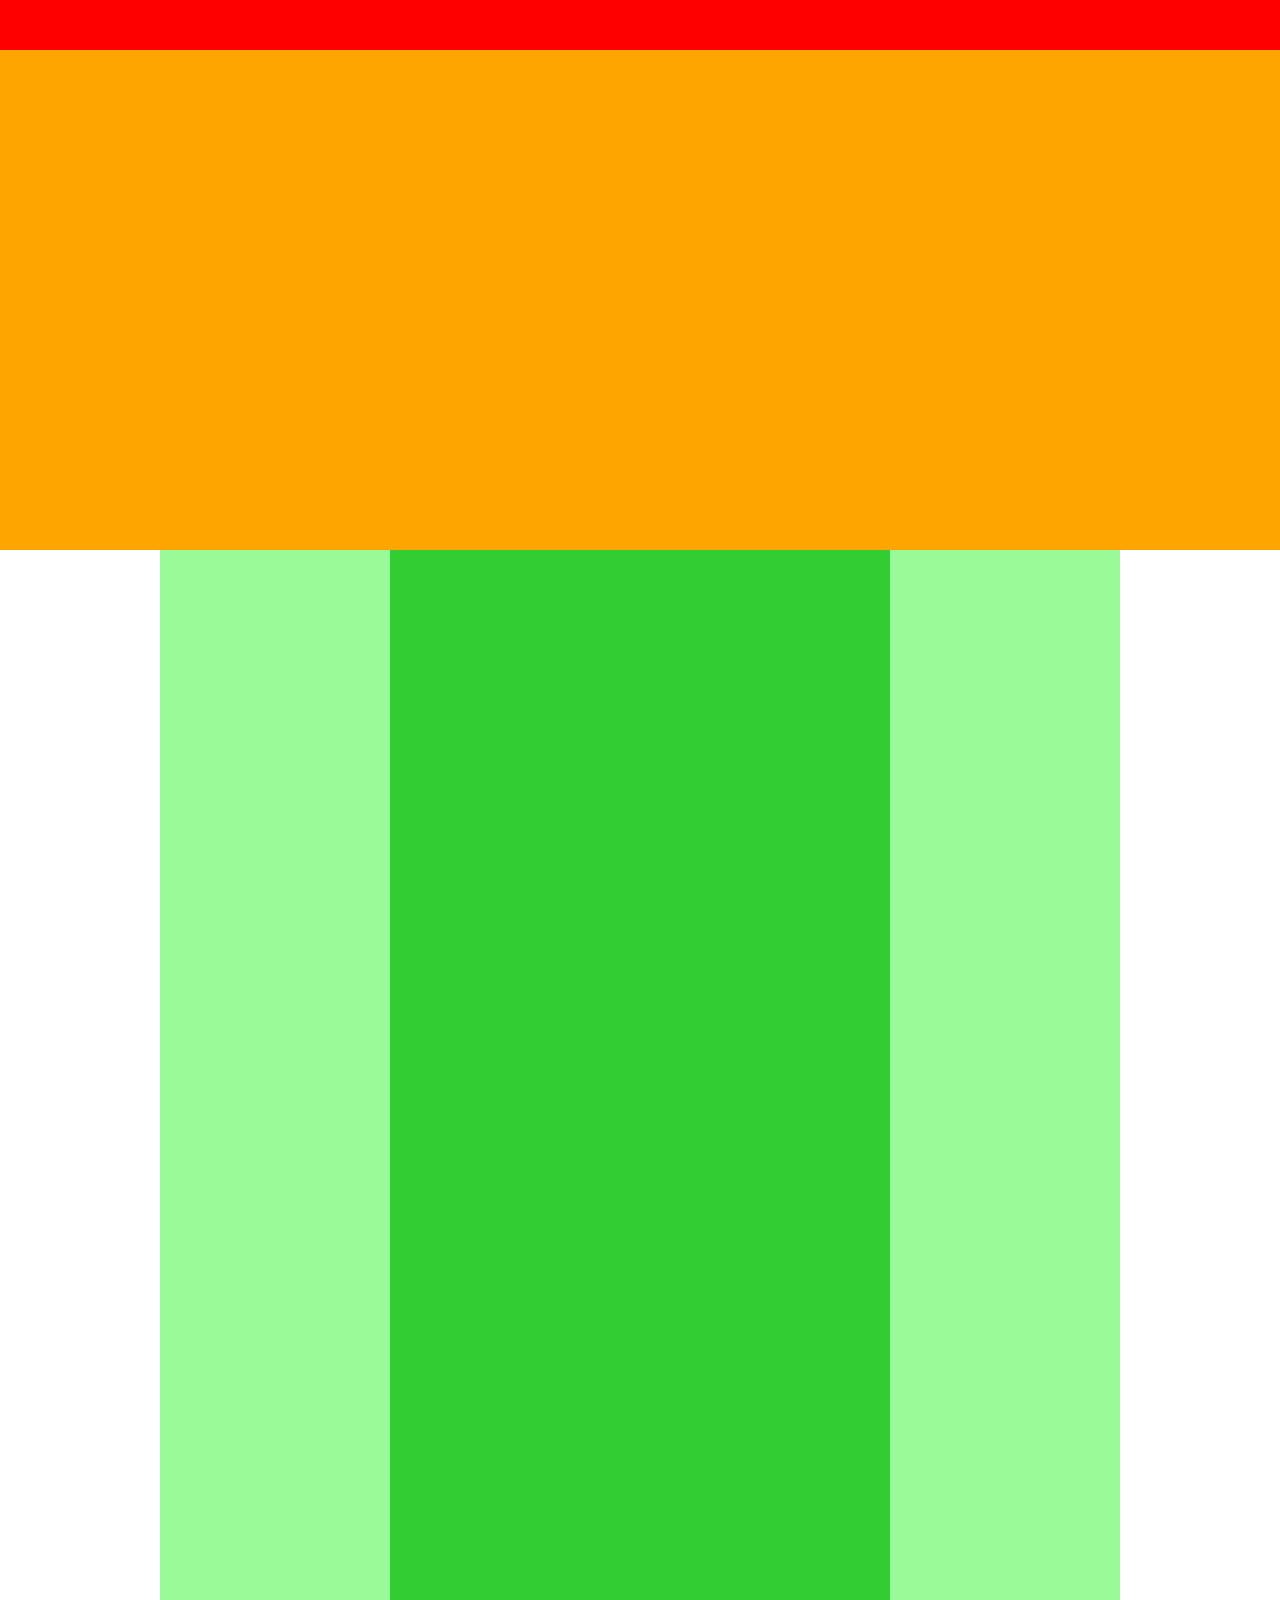
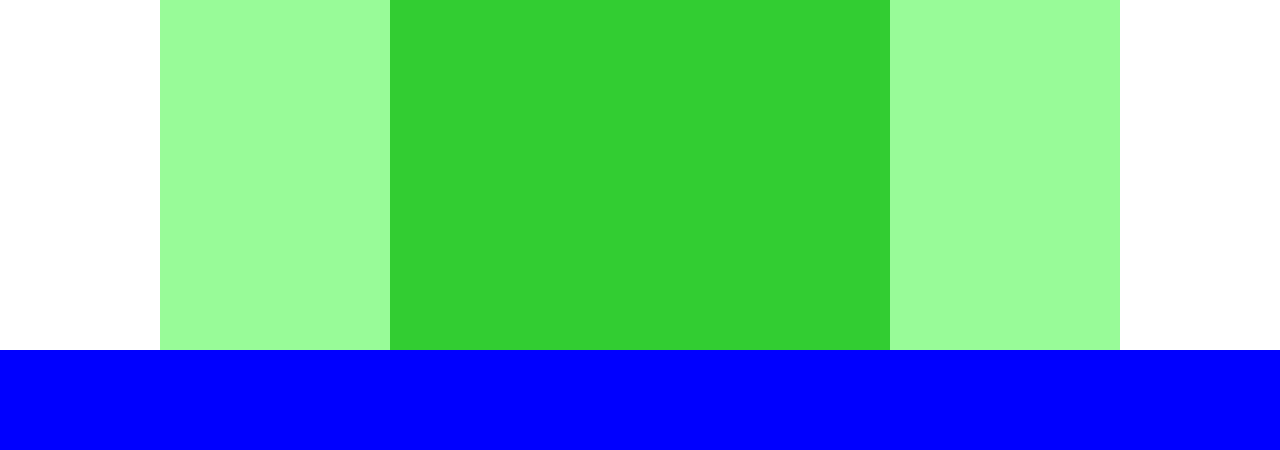
<file: capter4/index.html>
<!DOCTYPE html>
<html lang="ja">
  <head>
    <meta charset="UTF-8" />
    <!-- CSSファイルの読み込み -->
    <link rel="stylesheet" href="style.css" />
    <title>4章HTML演習</title>
  </head>

  <body>
      <div class= "header"></div>
      <div class= "main-visual"></div>
      <div class= "main">
          <div class="blog">
            <div class="sidebar"></div>  
          </div>
      </div>
      <div class= "footer"></div>
  </body>
</html>
</file>
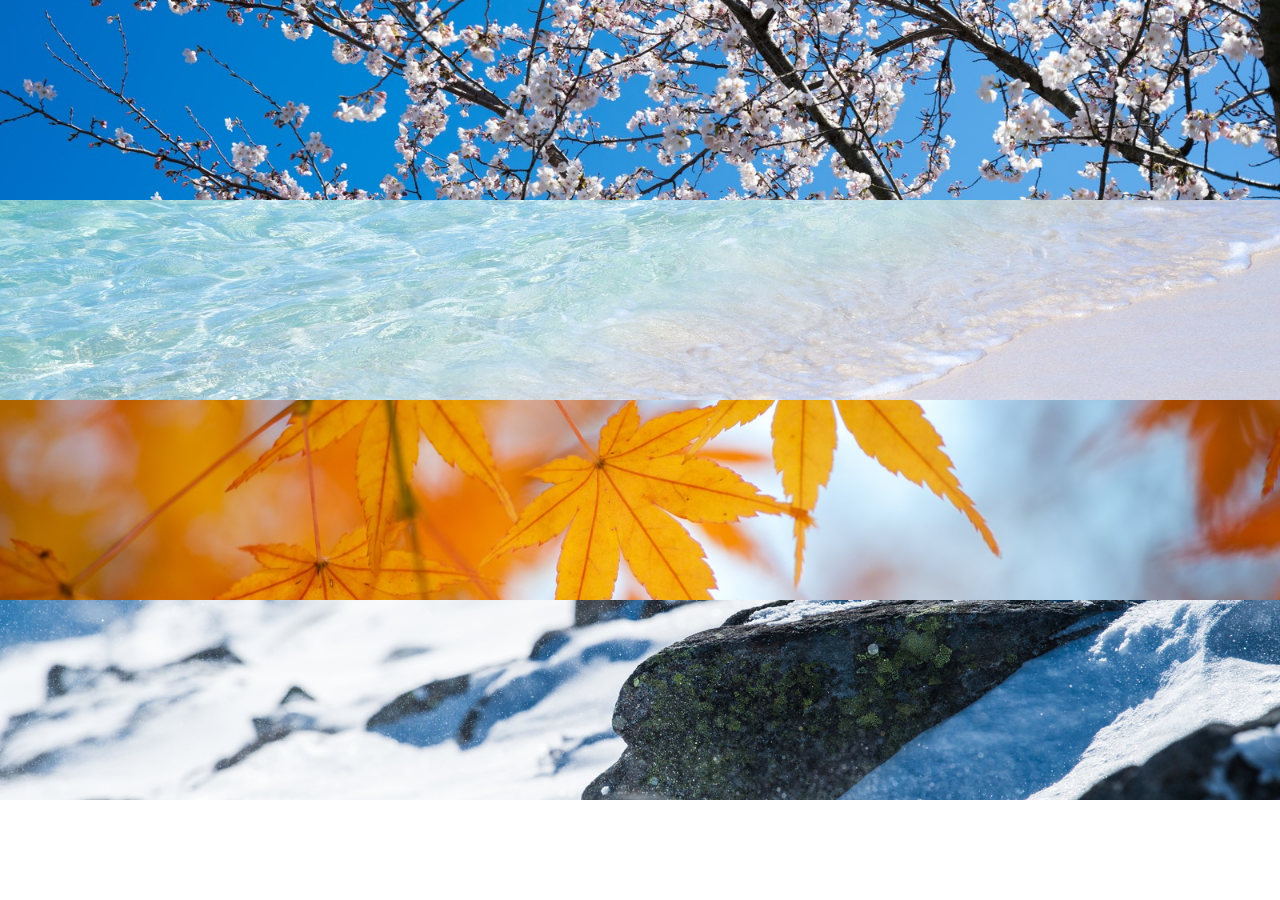
<file: capter6/index.html>
<!DOCTYPE html>
<html lang="ja">
  <head>
    <meta charset="UTF-8" />
    <title>６章演習</title>
    <link rel="stylesheet" href="style.css" />
  </head>

  <body>
        <div class="spring"></div>
        <div class="summer"></div>
        <div class="autum"></div>
        <div class="winter"></div>
  </body>
</html>
</file>
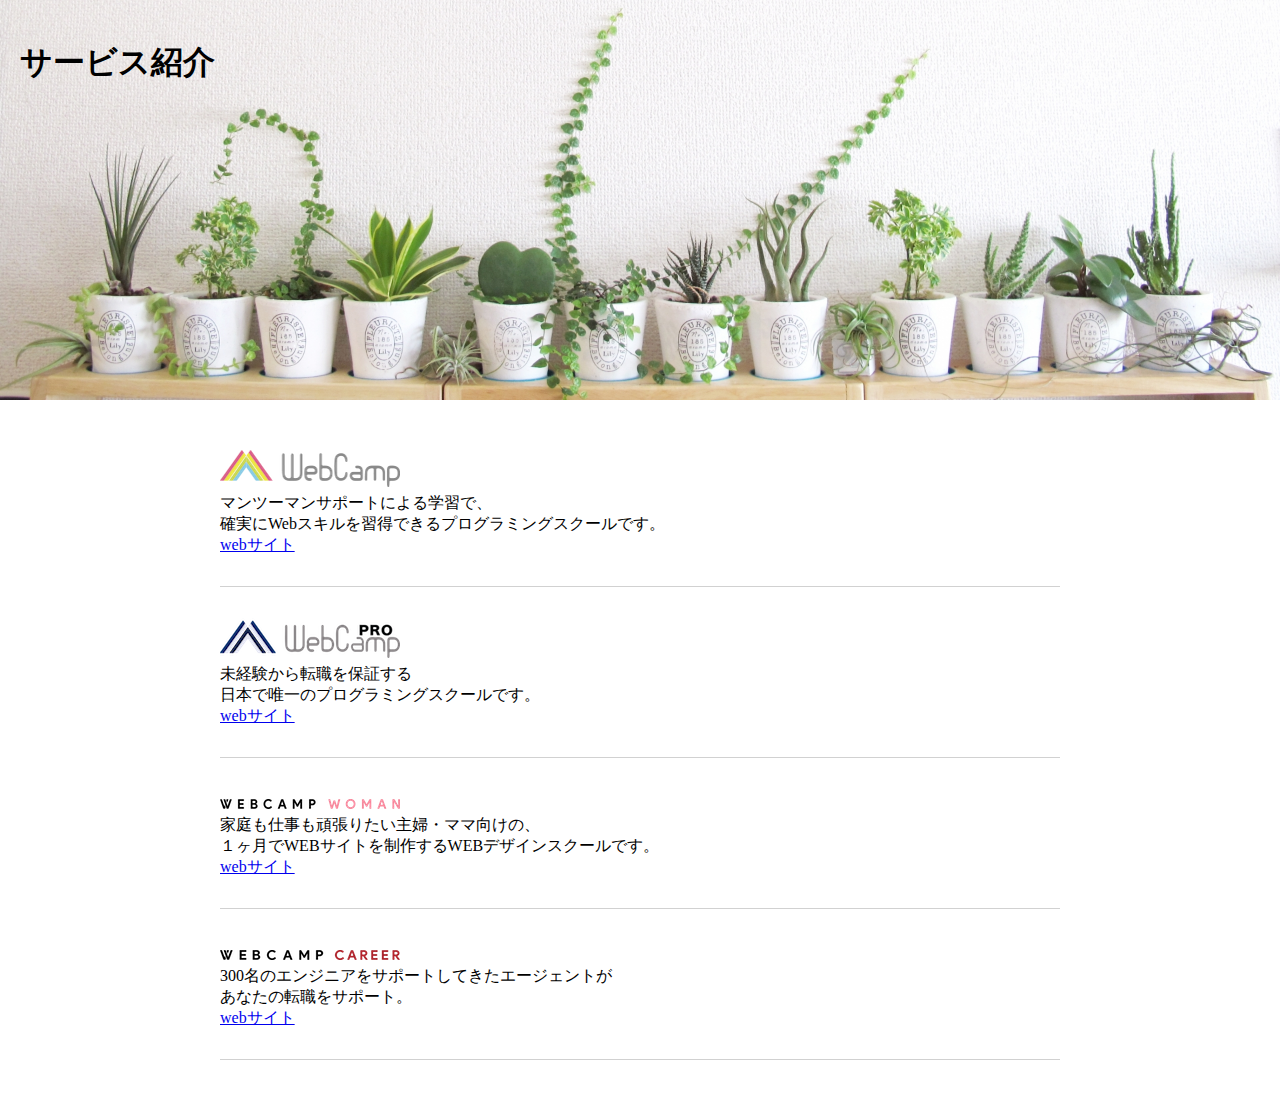
<file: capter7/index.html>
<!DOCTYPE html>
<html lang="ja">
  <head>
    <meta charset="UTF-8" />
    <link rel="stylesheet" href="style.css" />
    <title>7章演習</title>
  </head>

  <body>
    <section class= "main-visual">
    　<h1 class="headline">サービス紹介</h1>
    </section>
    <main>
        <section class="service1">
            <h2>
                <img src="img7/wc-logo.png" alt="ロゴ">
            </h2>
            <p>
                マンツーマンサポートによる学習で、<br>
                確実にWebスキルを習得できるプログラミングスクールです。<br>
            </p>
              <a href="https://infratop.jp/">webサイト</a>
        </section>
        <section class="service2">
            <h2>
                <img src="img7/wcp-logo.png" alt="ロゴ">
            </h2>
            <p>
                未経験から転職を保証する<br>
                日本で唯一のプログラミングスクールです。<br>
              </p>
              <a href="https://infratop.jp/">webサイト</a>
        </section>
        
        <section class="service3">
            <h2>
                <img src="img7/wcw-logo.png" alt="ロゴ">
            </h2>
            <p>
                家庭も仕事も頑張りたい主婦・ママ向けの、<br>
                １ヶ月でWEBサイトを制作するWEBデザインスクールです。<br>
            </p>
              <a href="https://infratop.jp/">webサイト</a>
        </section> 
        <section class="service4">
            <h2>
                <img src="img7/wcc-logo.png" alt="ロゴ">
            </h2>
            <p>
                300名のエンジニアをサポートしてきたエージェントが<br>
                あなたの転職をサポート。<br>
            </p>
              <a href="https://infratop.jp/">webサイト</a>
        </section> 
    </main>
  </body>
</html>
</file>
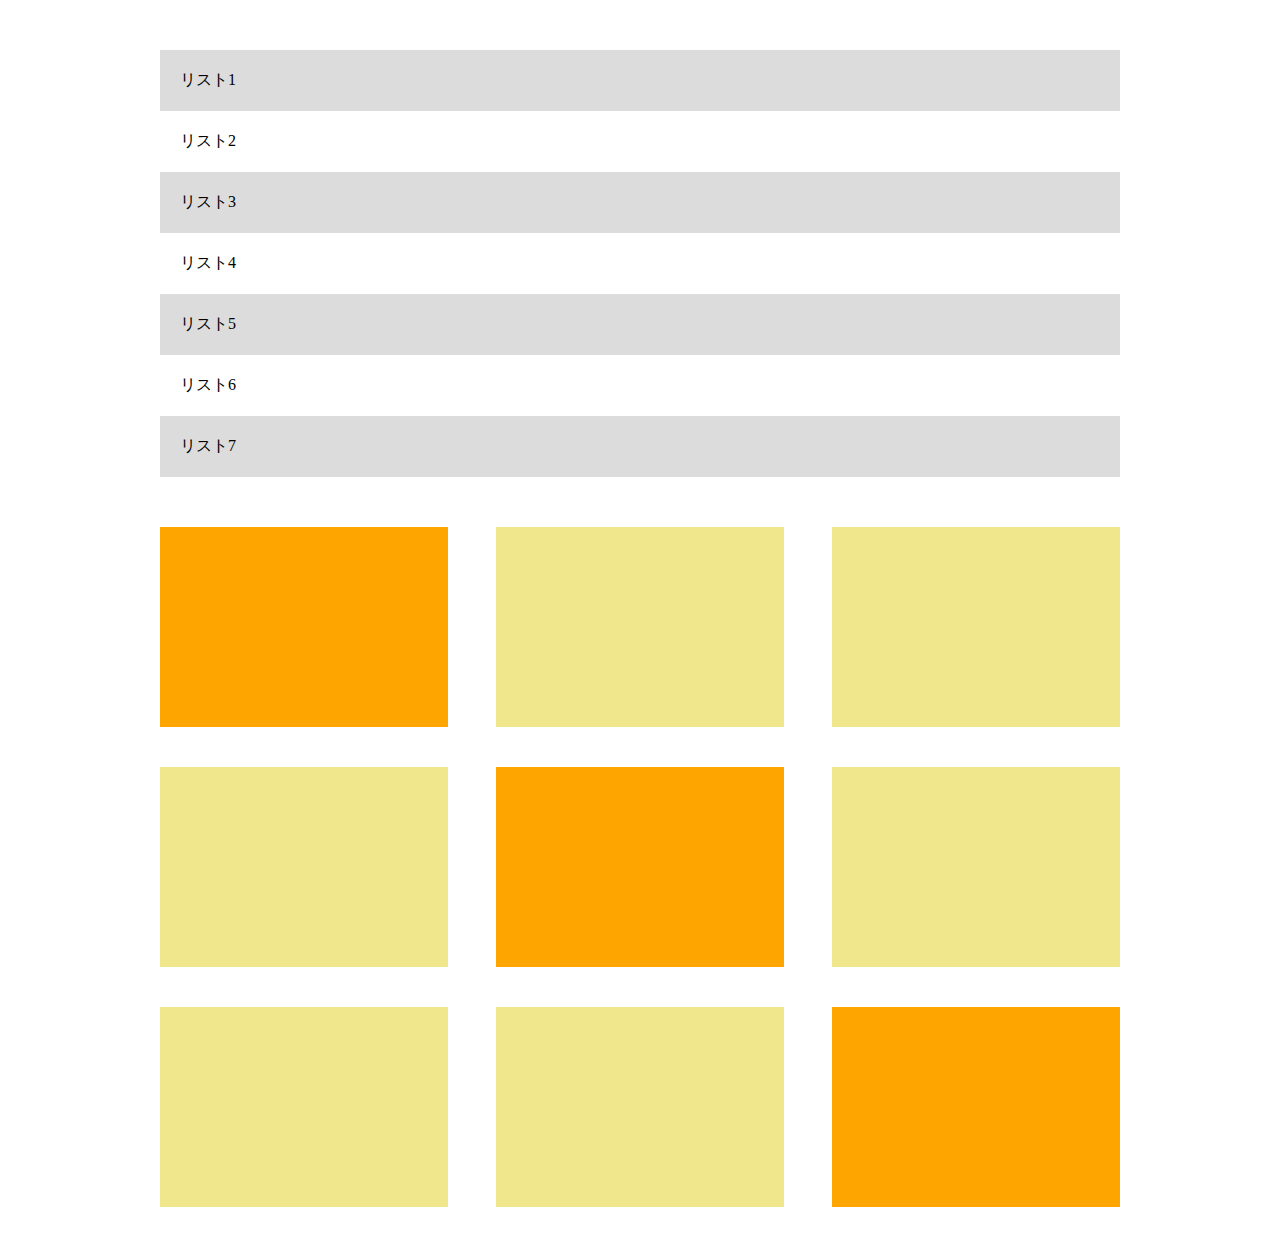
<file: capter8/index.html>
<!DOCTYPE html>
<html lang="ja">
  <head>
    <meta charset="UTF-8" />
    <link rel="stylesheet" href="style.css" />
    <title>8章演習</title>
  </head>

  <body>
    <main>
    <ul class="rist">
      <li class="rist-text">リスト1</li>
      <li class="rist-text">リスト2</li>
      <li class="rist-text">リスト3</li>
      <li class="rist-text">リスト4</li>
      <li class="rist-text">リスト5</li>
      <li class="rist-text">リスト6</li>
      <li class="rist-text">リスト7</li>
     </ul>
    
    <div class= "box">
      <div class= "box-item"></div>
      <div class= "box-item"></div>
      <div class= "box-item"></div>
      <div class= "box-item"></div>
      <div class= "box-item"></div>
      <div class= "box-item"></div>
      <div class= "box-item"></div>
      <div class= "box-item"></div>
      <div class= "box-item"></div>
    </div>
    
  </main>
  </body>
</html>
</file>
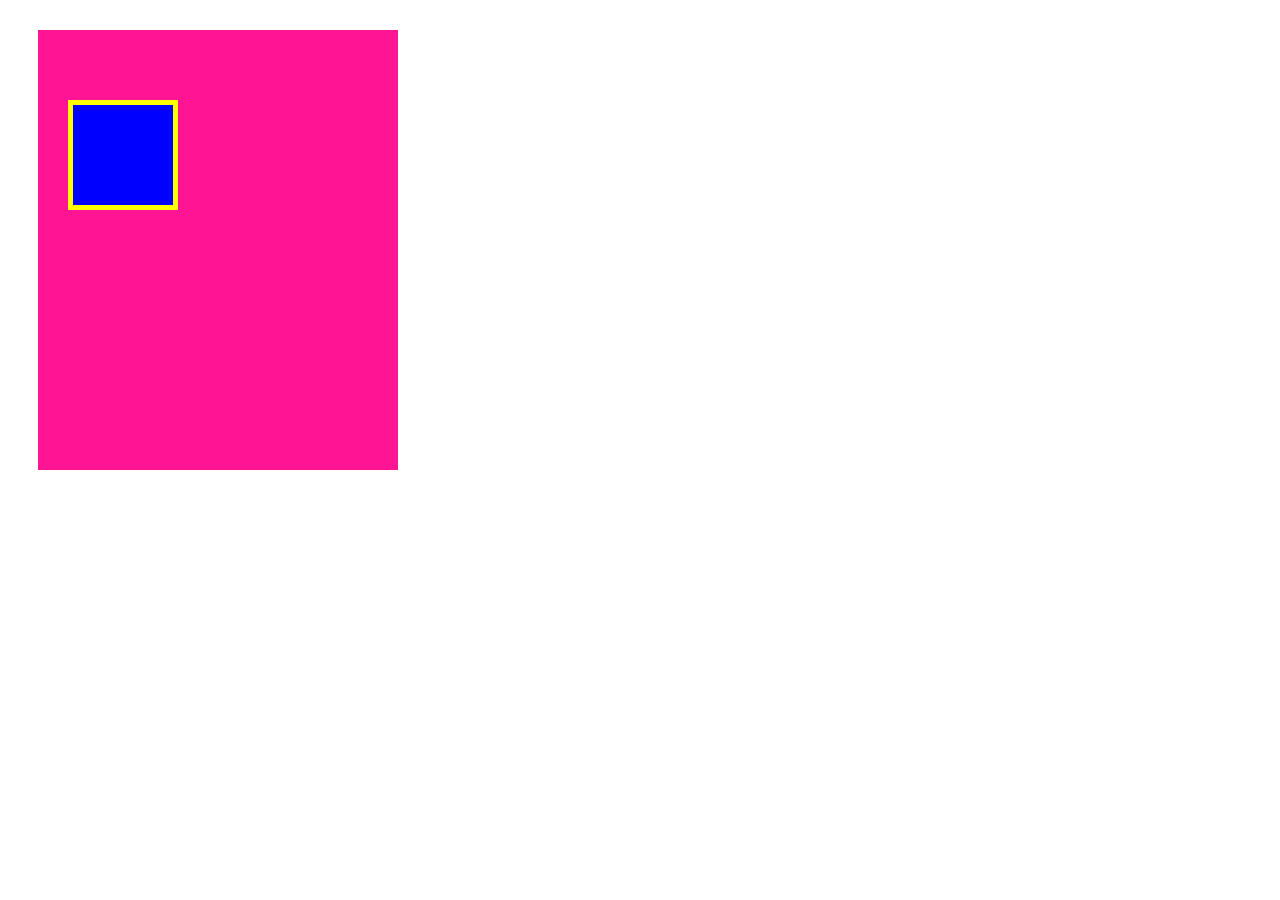
<file: box/box.html>
<!DOCTYPE html>
<html lang="ja">
  <head>
    <meta charset="UTF-8" />
    <!-- CSSファイルの読み込み -->
    <link rel="stylesheet" href="box.css" />
    <title>BOX</title>
  </head>

  <body>
    <!-- box1用のdiv -->
    <div class="box1">
     <div class="box2"></div>
    </div>
  </body>
</html>
</file>
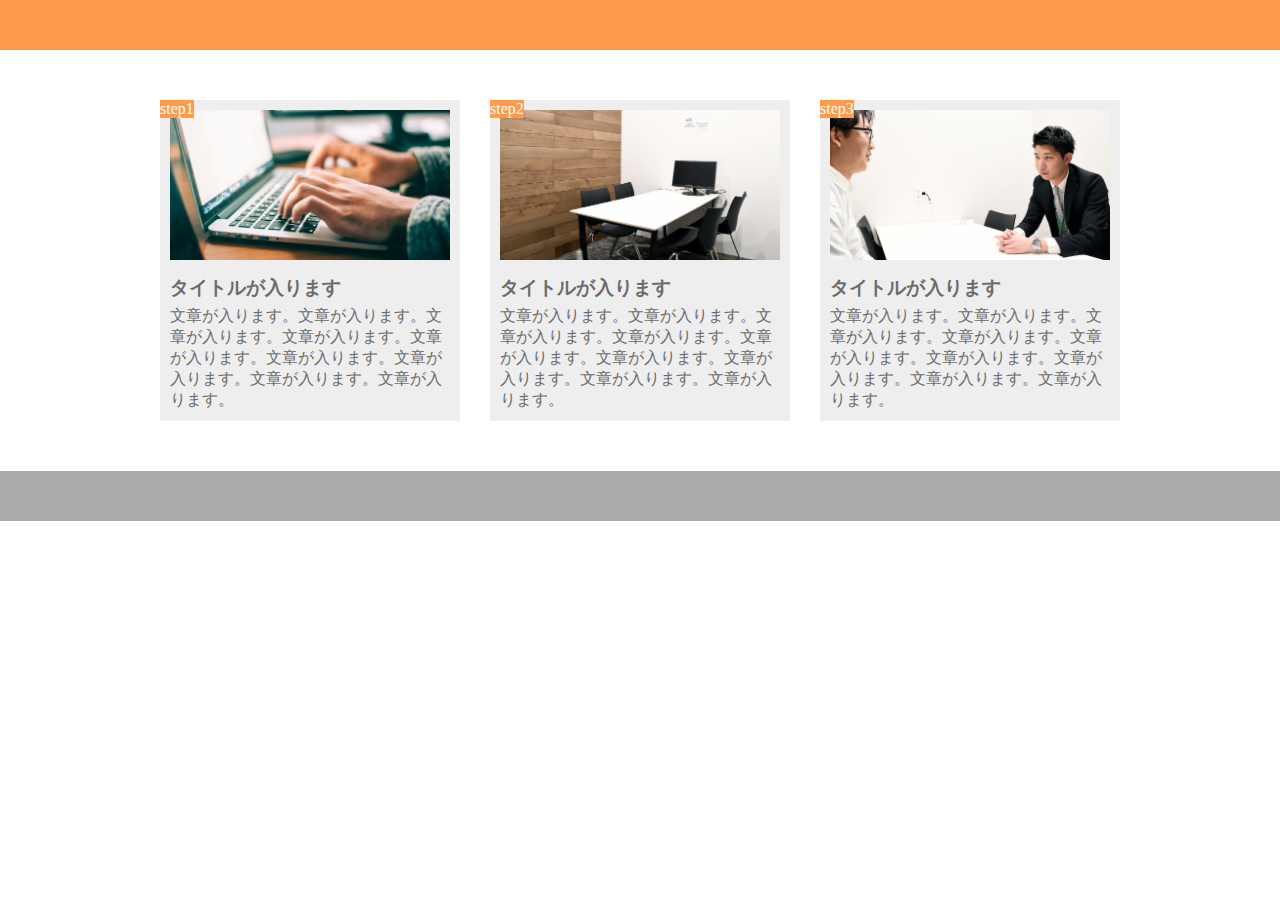
<file: capter9/index9-2.html>
<!DOCTYPE html>
<html lang="ja">
  <head>
    <meta charset="UTF-8" />
    <meta name="viewport" content="width=device-width,initial-scale=1.0">
    <link rel="stylesheet" href="style9-2.css" />
    <title>課題1</title>
  </head>

  <body>
    <header ></header>
    <main>
      <div class="step-box">
        <div class="step-img1"></div>
        <span class="step-num">step1</span>
        <h3 class="title">タイトルが入ります</h3>
        <p class="text">文章が入ります。文章が入ります。文章が入ります。文章が入ります。文章が入ります。文章が入ります。文章が入ります。文章が入ります。文章が入ります。</p> 
      </div>
      <div class="step-box">
        <div class="step-img2"></div>
        <span class="step-num">step2</span>
        <h3 class="title">タイトルが入ります</h3>
        <p class="text">文章が入ります。文章が入ります。文章が入ります。文章が入ります。文章が入ります。文章が入ります。文章が入ります。文章が入ります。文章が入ります。</p> 
      </div>
      <div class="step-box">
        <div class="step-img3"></div>
        <span class="step-num">step3</span>
        <h3 class="title">タイトルが入ります</h3>
        <p class="text">文章が入ります。文章が入ります。文章が入ります。文章が入ります。文章が入ります。文章が入ります。文章が入ります。文章が入ります。文章が入ります。</p> 
      </div>
    </main>
  <footer></footer>
  </body>
</html>
</file>
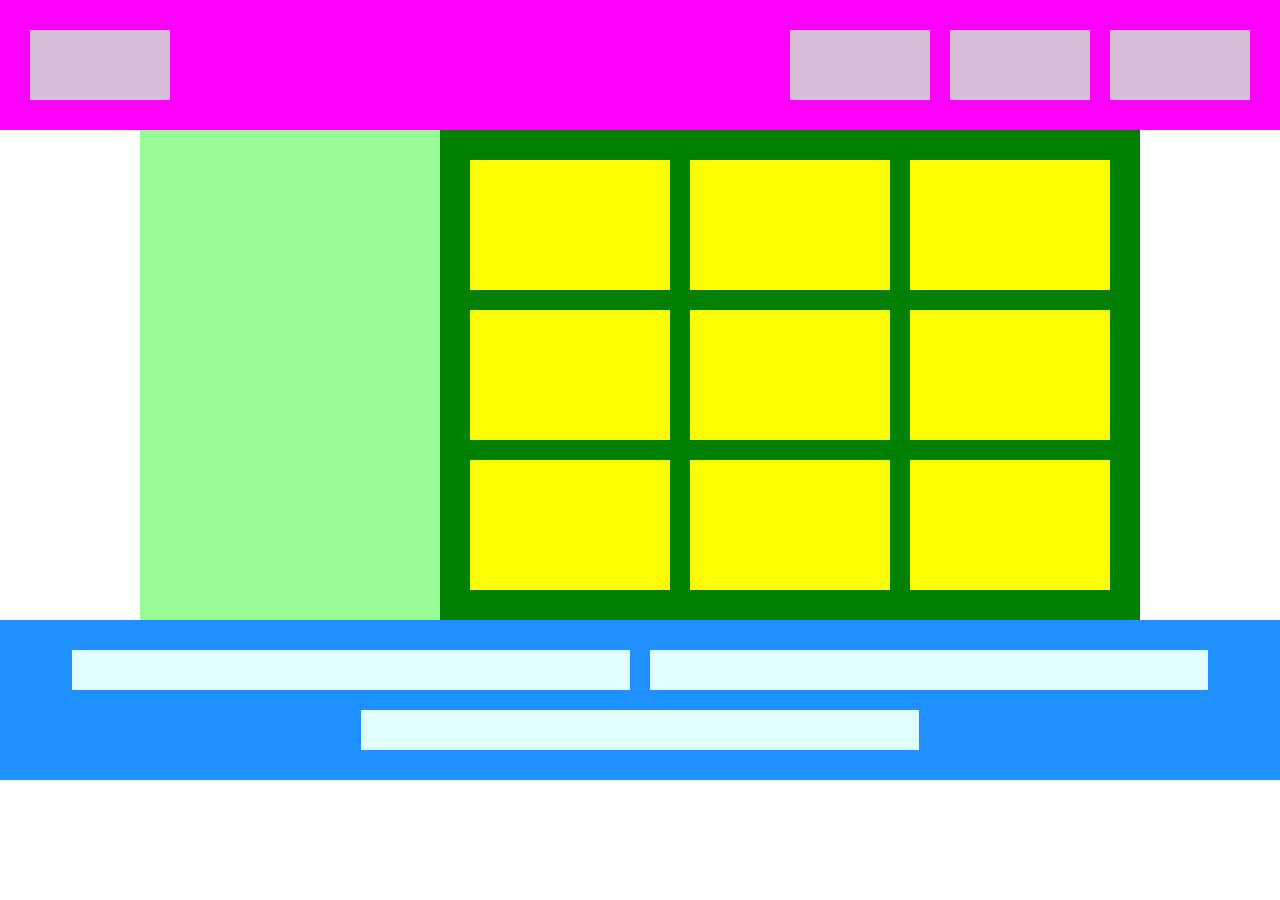
<file: flex/flex.html>
<!DOCTYPE html>
<html>
 <head>
  <meta charset="utf-8" />
  <link rel="stylesheet" href="style.css" />
  <title>flexbox演習</title>
 </head>   
 
 <body>
  <header>
    <div></div>
    <div></div>
    <div></div>
    <div></div>  
  </header>
  
  <main>
    <div class="sidebar"></div>
    <div class="box">
     <div></div>
     <div></div>
     <div></div>
     <div></div>
     <div></div>
     <div></div>
     <div></div>
     <div></div>
     <div></div>
    </div>
  </main>
  
  <footer>
    <div class="footer"></div>
    <div class="footer"></div>
    <div class="footer"></div>  
  </footer>
 </body>
</html>
</file>
<file: capter4/style.css>
* {
  margin: 0;
  padding: 0;
  box-sizing: border-box;
}
.header {
    width: 100%;
    height: 50px;
    background-color: red;
}

.main-visual {
    width: 100%;
    height: 500px;
    background-color: orange;
}

.main {
  width: 960px;
  margin: 0 auto;
  display: flex;
  justify-content: center;
    }

.blog {
  width: 960px; /* 横幅600px */
  height: 1400px; /* 高さ600px */
  background-color: palegreen; /* 背景色limegreen */
  display: flex;
  justify-content: center;
  margin: 0 auto;
}

.sidebar {
  width: 500px; /* 横幅240px */
  height: 1400px; /* 高さ600px */
  background-color: limegreen;/* 背景色palegreen */
}

.footer {
    width: 100%;
    height: 100px;
    background-color: blue;
}
</file>
<file: capter6/style.css>
* {
    margin: 0;
    padding: 0;
    box-sizing: border-box;
}
.spring {
    width: 100%;
    height: 200px;
    background-image:url(img/box1.jpg);
    background-size: cover;
    background-position: center;
}

.summer {
    width: 100%;
    height: 200px;
    background-image:url(img/box2.jpg);
    background-size: cover;
    background-position: center;
}

.autum {
    width: 100%;
    height: 200px;
    background-image:url(img/box3.jpg);
    background-size: cover;
    background-position: center;
}

.winter {
    width: 100%;
    height: 200px;
    background-image:url(img/box4.jpg);
    background-size: cover;
    background-position: center;
}
</file>
<file: capter7/style.css>
* {
  margin: 0;
  padding: 0;
  box-sizing: border-box;
}

.main-visual {
    width: 100%;
    height: 400px;
    background-image:url(img7/mv.jpg);
    background-size: cover;
    background-position: bottom;
}

.headline {
    padding: 20px;
}

main {
  width: 840px;
  margin: 50px auto;
}

.service1 {
  margin-bottom: 30px;
  border-bottom: 1px solid #d1d1d1;
  padding-bottom: 30px;
}

.service2 {
  margin-bottom: 30px;
  border-bottom: 1px solid #d1d1d1;
  padding-bottom: 30px;
}

.service3 {
  margin-bottom: 30px;
  border-bottom: 1px solid #d1d1d1;
  padding-bottom: 30px;
}

.service4 {
  border-bottom: 1px solid #d1d1d1;
  padding-bottom: 30px;
}
</file>
<file: capter8/style.css>
* {
  margin: 0;
  padding: 0;
  box-sizing: border-box;
}

main {
  width: 960px;
  margin:50px auto;
}

ul {
  list-style: none;
}

.rist {
    width: 960px;
    margin-bottom: 50px;
}

.rist-text {
  padding: 20px;
}

.rist-text:nth-child(odd)  {
   background-color: #dcdcdc;
}

.box {
  width: 960px;
  display: flex;
  flex-wrap: wrap;
}

.box-item {
  width: 30%;
  height: 200px; 
  margin-right: 5%;
  margin-bottom: 40px;
  background-color: #F0E68C;
}

.box-item:nth-child(1),.box-item:nth-child(5),.box-item:nth-child(9)  {
  background-color: #FFA500;
}

.box-item:nth-child(3),.box-item:nth-child(6),.box-item:nth-child(9) {
  margin-right: 0;
}

.box-item:nth-child(7),.box-item:nth-child(8),.box-item:nth-child(9) {
  margin-bottom:  0;
}
</file>
<file: box/box.css>
.box1 {
    width: 300px;
    height: 300px;
    background-color: #ff1493;
    margin: 30px;
    margin-bottom: 20px;
    padding: 30px;
    padding: 70px 30px;
    
}
.box2 {
  width: 100px;
  height: 100px;
  background-color: blue;
  border: 5px solid yellow;
}
</file>
<file: capter9/style9-2.css>
* {
  margin: 0;
  padding: 0;
  box-sizing: border-box;
  color: #6c6b6b;
}

header {
  height: 50px;
  background-color: #ff9a4b;
}

main {
  width: 960px;
  margin: 50px auto;
  display: flex;
}

.step-box {
  width: 300px;
  margin-right: 30px;
  padding: 10px;
  position: relative;
  background-color: #eee;
}

.step-box:last-child {
  margin-right: 0;
}

.step-img1 {
  height: 150px;
  background-image: url(img/flow01.png);
  background-position: bottom;
  background-size: cover;
}

.step-img2 {
  height: 150px;
  background-image: url(img/flow02.png);
  background-position: bottom;
  background-size: cover;
}

.step-img3 {
  height: 150px;
  background-image: url(img/flow03.png);
  background-position: bottom;
  background-size: cover;
}

.step-num {
  position: absolute;
  top: 0;
  left: 0;
  background-color: #ff9a4b;
  color: #fff;
}

.title {
  margin: 15px 0 5px;
}

footer {
  height: 50px;
  background-color: #aaa;
}

@media screen and (max-width: 768px) {
  main {
    width: 100%;
    display: block;
    margin-left: 5%;
    margin-right: 5%;
  }
  
  .step-box {
      width: 90%;
      margin: 0 0 20px 0;
  }
  
   .step-img1 {
    width: 100%;
    height: 150px;
    background-position: bottom;
    background-size: cover;
  }
  
  .title {
     width: 100%;
  }
 
}
</file>
<file: flex/style.css>
* {
  margin: 0;
  padding: 0;
  box-sizing: border-box;
}

header {
  width: 100%;
  padding: 30px 20px;
  background-color: #FF00FF;
  display: flex;
  justify-content: flex-end;
}

header > div {
   flex-basis: 140px;
   height: 70px;
   background-color: #D8BFD8;
   margin: 0 10px; 
}

header > :first-child {
    margin-right: auto;
}

main {
    display: flex;
    justify-content: center;
}

.sidebar {
    background-color: #98FB98;
    width: 300px;
}

.box {
    max-width: 700px;
    padding: 20px;
    display: flex;
    flex-grow: 1;
    background-color: #008000;
    flex-wrap: wrap;
    justify-content: center;
}
.box > div {
    margin: 10px;
    flex-basis: 200px;
    height: 130px;
    background-color: #FFFF00;
}

footer {
    width: 100%;
    background-color: #1E90FF;
    padding: 20px;
    display: flex;
    flex-wrap: wrap;
    justify-content: center;
}

.footer {
    max-width: 600px;
    flex-basis: 45%;
    height: 40px;
    margin: 10px;
    background-color: #E0FFFF;
}
</file>
